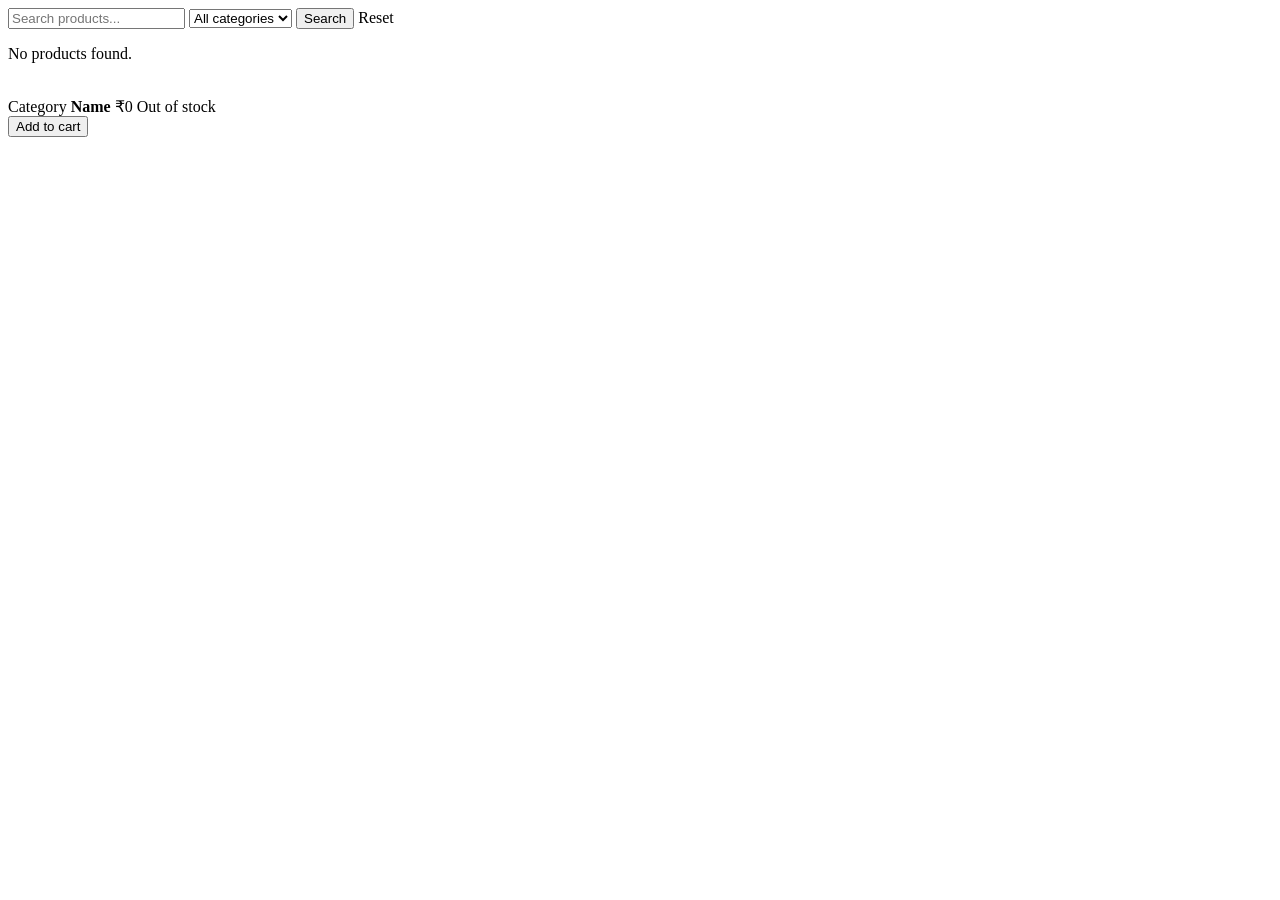
<file: src/main/resources/templates/index.html>
<!DOCTYPE html>
<html xmlns:th="http://www.thymeleaf.org">
<head th:replace="~{fragments :: head('Home')}"></head>
<body>
<nav th:replace="~{fragments :: navbar}"></nav>
<div th:replace="~{fragments :: flash}"></div>
<div class="container">
    <form class="filters" method="get" th:action="@{/}">
        <input type="text" name="q" th:value="${q}" placeholder="Search products...">
        <select name="category">
            <option value="">All categories</option>
            <option th:each="c : ${categories}" th:value="${c}" th:text="${c}" th:selected="${c == selectedCategory}"></option>
        </select>
        <button class="btn" type="submit">Search</button>
        <a class="btn secondary" th:href="@{/}">Reset</a>
    </form>
    <p class="muted" th:if="${#lists.isEmpty(products)}">No products found.</p>
    <div class="grid">
        <div class="card" th:each="p : ${products}">
            <a th:href="@{/products/{id}(id=${p.id})}"><img th:src="${p.imageUrl}" th:alt="${p.name}"></a>
            <div class="body">
                <span class="cat" th:text="${p.category}">Category</span>
                <a th:href="@{/products/{id}(id=${p.id})}"><strong th:text="${p.name}">Name</strong></a>
                <span class="price" th:text="'₹' + ${#numbers.formatDecimal(p.price,1,'COMMA',2,'POINT')}">₹0</span>
                <span class="muted" th:if="${p.stock == 0}">Out of stock</span>
                <form th:if="${p.stock > 0}" th:action="@{/cart/add}" method="post" style="margin-top:auto">
                    <input type="hidden" name="productId" th:value="${p.id}">
                    <button class="btn" type="submit">Add to cart</button>
                </form>
            </div>
        </div>
    </div>
</div>
<footer th:replace="~{fragments :: footer}"></footer>
</body>
</html>
</file>
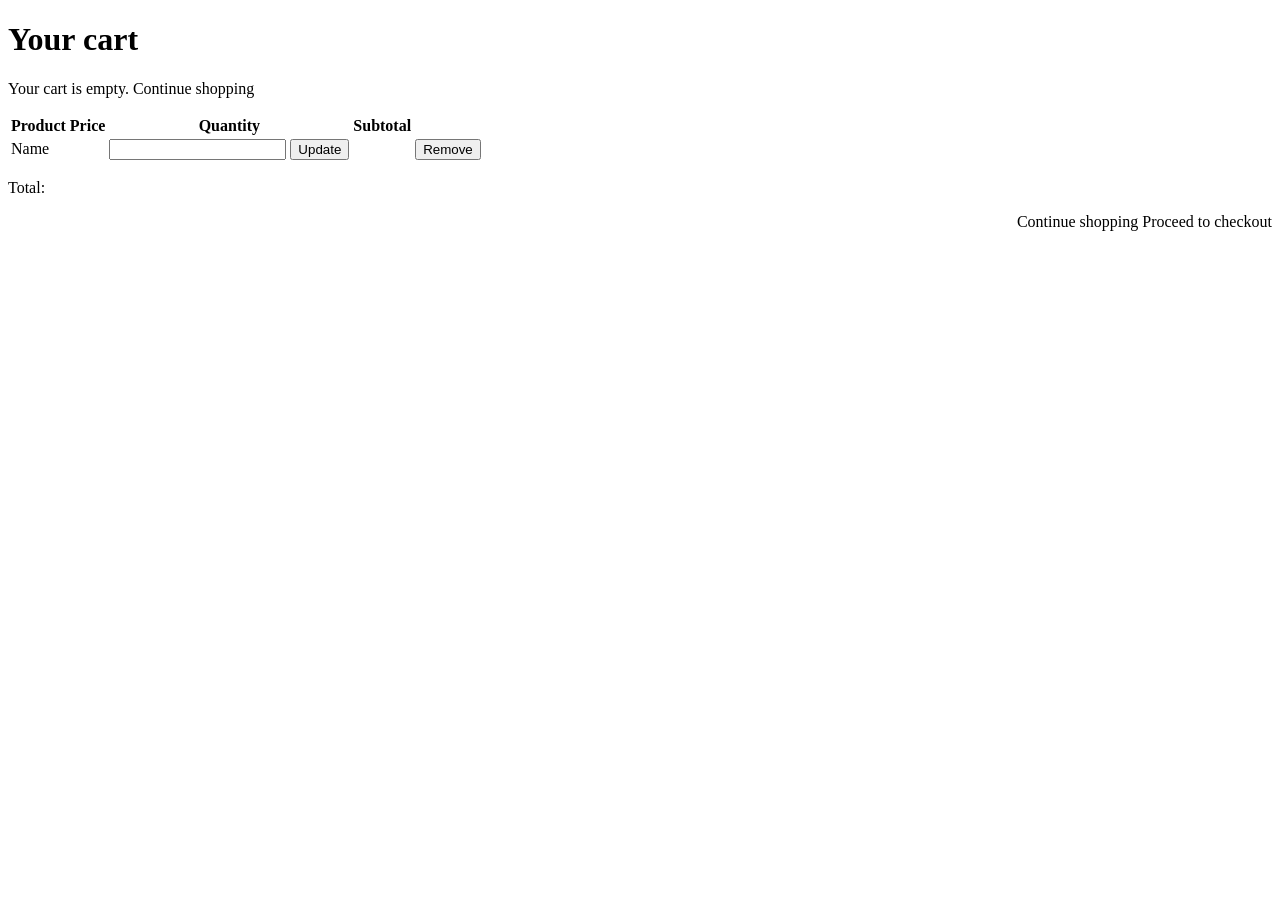
<file: src/main/resources/templates/cart.html>
<!DOCTYPE html>
<html xmlns:th="http://www.thymeleaf.org">
<head th:replace="~{fragments :: head('Cart')}"></head>
<body>
<nav th:replace="~{fragments :: navbar}"></nav>
<div th:replace="~{fragments :: flash}"></div>
<div class="container">
    <h1>Your cart</h1>
    <div class="panel" th:if="${#lists.isEmpty(items)}">
        <p>Your cart is empty. <a th:href="@{/}">Continue shopping</a></p>
    </div>
    <div th:unless="${#lists.isEmpty(items)}">
        <table>
            <thead><tr><th>Product</th><th>Price</th><th>Quantity</th><th>Subtotal</th><th></th></tr></thead>
            <tbody>
            <tr th:each="i : ${items}">
                <td><a th:href="@{/products/{id}(id=${i.product.id})}" th:text="${i.product.name}">Name</a></td>
                <td th:text="'₹' + ${#numbers.formatDecimal(i.product.price,1,'COMMA',2,'POINT')}"></td>
                <td>
                    <form th:action="@{/cart/update}" method="post">
                        <input type="hidden" name="itemId" th:value="${i.id}">
                        <input class="qty" type="number" name="quantity" th:value="${i.quantity}" min="0" th:max="${i.product.stock}">
                        <button class="btn small secondary" type="submit">Update</button>
                    </form>
                </td>
                <td th:text="'₹' + ${#numbers.formatDecimal(i.subtotal,1,'COMMA',2,'POINT')}"></td>
                <td>
                    <form th:action="@{/cart/remove}" method="post">
                        <input type="hidden" name="itemId" th:value="${i.id}">
                        <button class="btn small danger" type="submit">Remove</button>
                    </form>
                </td>
            </tr>
            </tbody>
        </table>
        <p class="total">Total: <strong th:text="'₹' + ${#numbers.formatDecimal(total,1,'COMMA',2,'POINT')}"></strong></p>
        <div style="text-align:right">
            <a class="btn secondary" th:href="@{/}">Continue shopping</a>
            <a class="btn" th:href="@{/checkout}">Proceed to checkout</a>
        </div>
    </div>
</div>
<footer th:replace="~{fragments :: footer}"></footer>
</body>
</html>
</file>
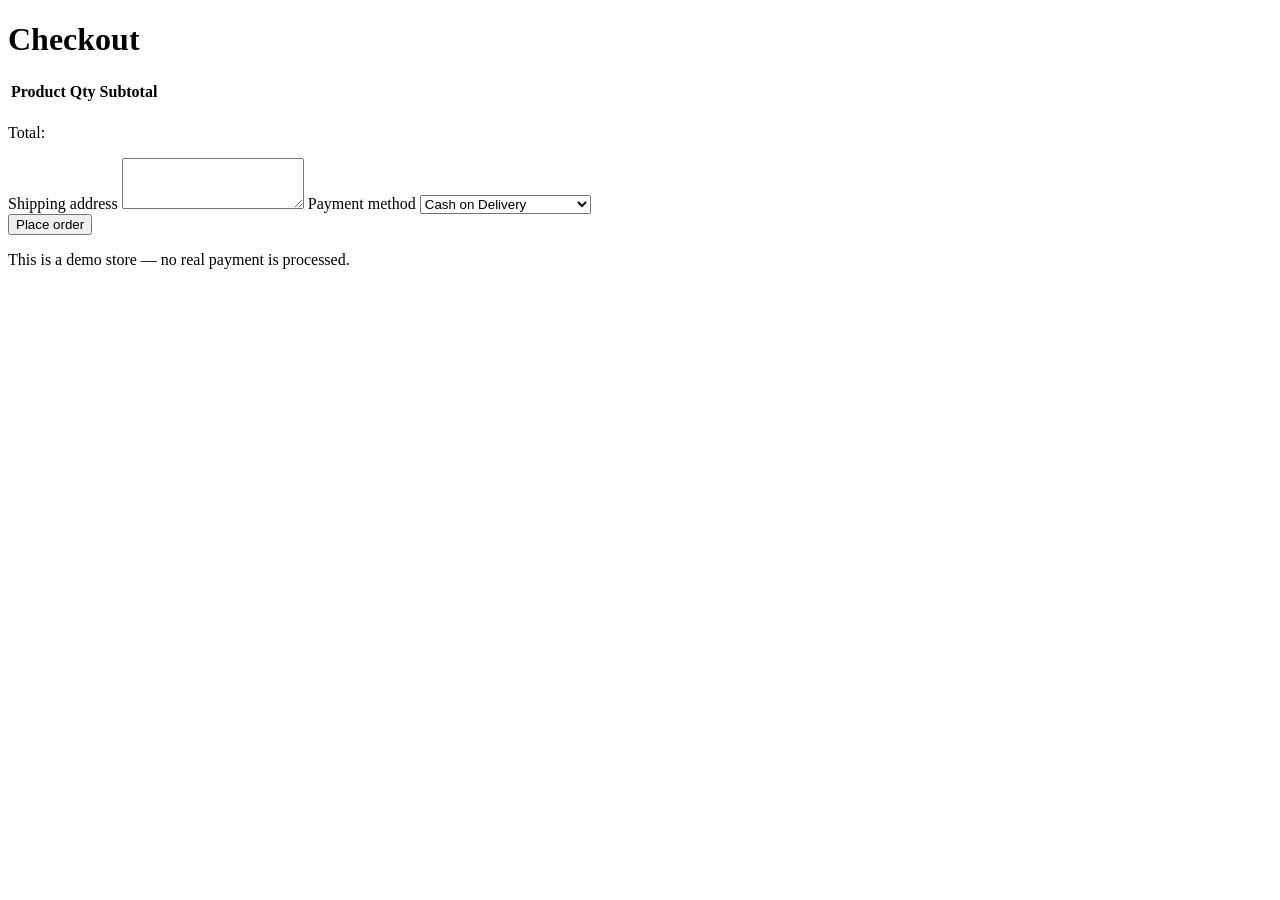
<file: src/main/resources/templates/checkout.html>
<!DOCTYPE html>
<html xmlns:th="http://www.thymeleaf.org">
<head th:replace="~{fragments :: head('Checkout')}"></head>
<body>
<nav th:replace="~{fragments :: navbar}"></nav>
<div th:replace="~{fragments :: flash}"></div>
<div class="container">
    <h1>Checkout</h1>
    <table>
        <thead><tr><th>Product</th><th>Qty</th><th>Subtotal</th></tr></thead>
        <tbody>
        <tr th:each="i : ${items}">
            <td th:text="${i.product.name}"></td>
            <td th:text="${i.quantity}"></td>
            <td th:text="'₹' + ${#numbers.formatDecimal(i.subtotal,1,'COMMA',2,'POINT')}"></td>
        </tr>
        </tbody>
    </table>
    <p class="total">Total: <strong th:text="'₹' + ${#numbers.formatDecimal(total,1,'COMMA',2,'POINT')}"></strong></p>
    <div class="panel form" style="max-width:600px">
        <form th:action="@{/checkout}" method="post">
            <label for="address">Shipping address</label>
            <textarea id="address" name="address" rows="3" required></textarea>
            <label for="pm">Payment method</label>
            <select id="pm" name="paymentMethod">
                <option>Cash on Delivery</option>
                <option>UPI (demo)</option>
                <option>Credit/Debit Card (demo)</option>
            </select>
            <button class="btn" type="submit">Place order</button>
        </form>
        <p class="muted">This is a demo store — no real payment is processed.</p>
    </div>
</div>
<footer th:replace="~{fragments :: footer}"></footer>
</body>
</html>
</file>
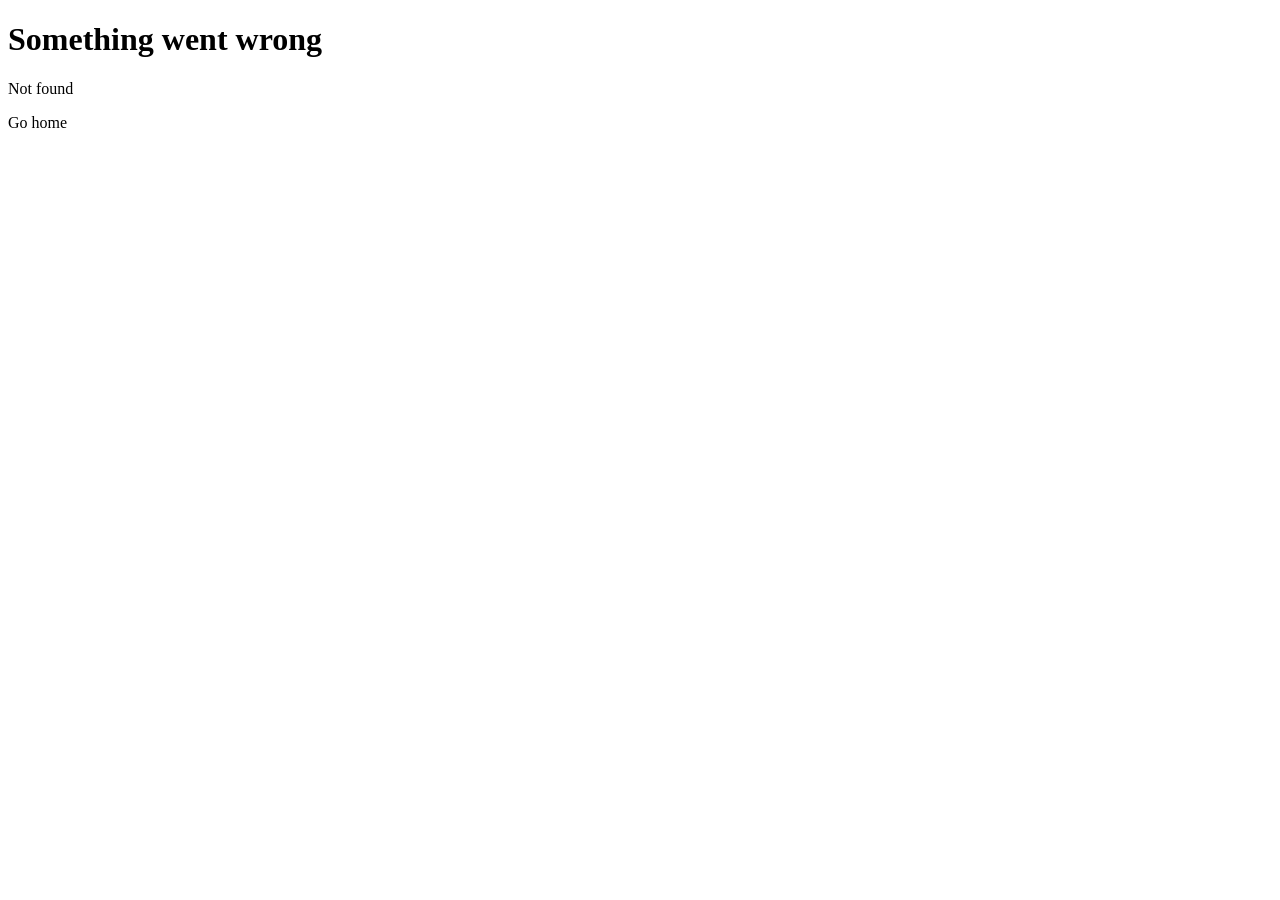
<file: src/main/resources/templates/error-page.html>
<!DOCTYPE html>
<html xmlns:th="http://www.thymeleaf.org">
<head th:replace="~{fragments :: head('Not found')}"></head>
<body>
<nav th:replace="~{fragments :: navbar}"></nav>
<div class="container">
    <div class="panel">
        <h1>Something went wrong</h1>
        <p th:text="${message}">Not found</p>
        <a class="btn" th:href="@{/}">Go home</a>
    </div>
</div>
<footer th:replace="~{fragments :: footer}"></footer>
</body>
</html>
</file>
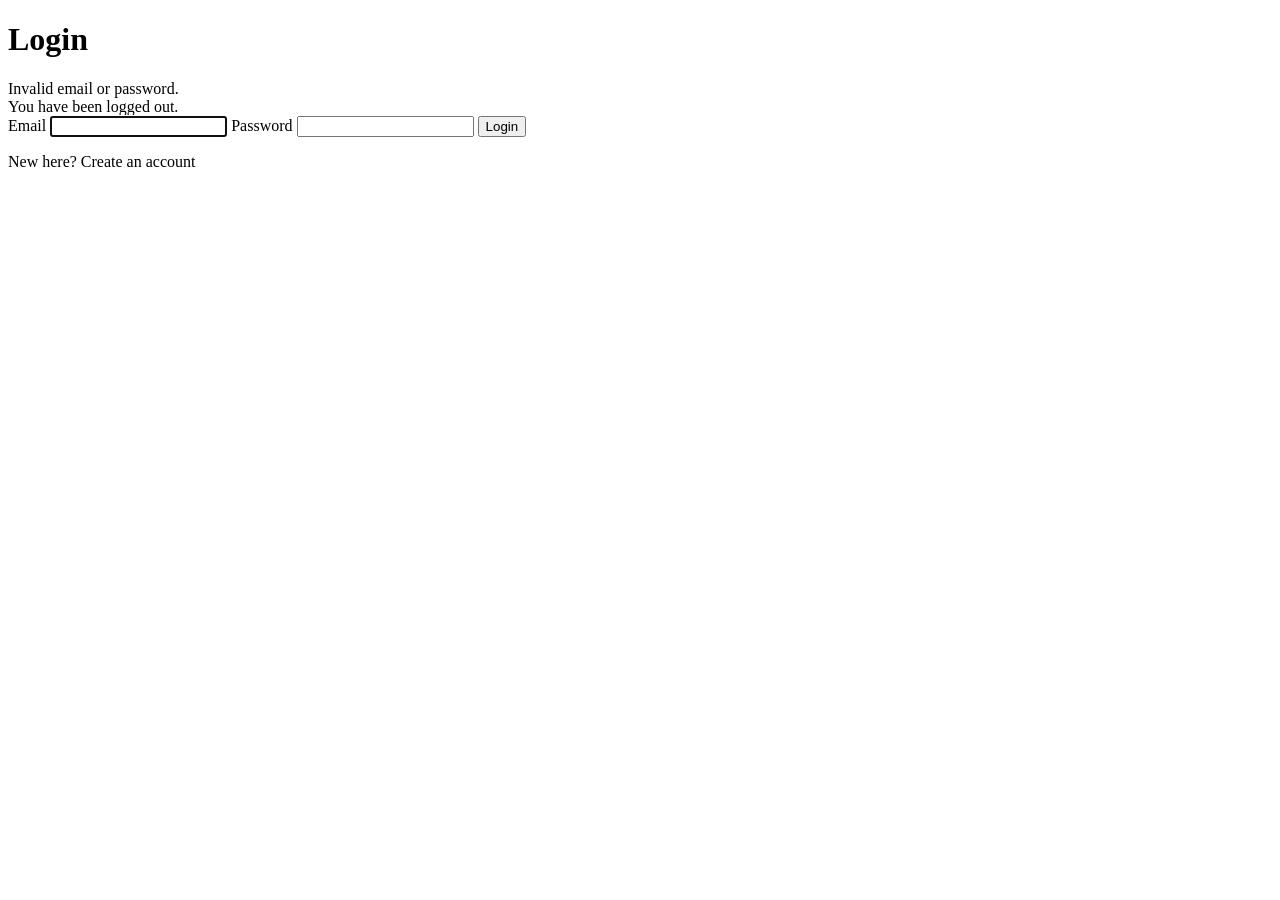
<file: src/main/resources/templates/login.html>
<!DOCTYPE html>
<html xmlns:th="http://www.thymeleaf.org">
<head th:replace="~{fragments :: head('Login')}"></head>
<body>
<nav th:replace="~{fragments :: navbar}"></nav>
<div class="container">
    <div class="panel form">
        <h1>Login</h1>
        <div class="alert err" th:if="${param.error}">Invalid email or password.</div>
        <div class="alert ok" th:if="${param.logout}">You have been logged out.</div>
        <div class="alert ok" th:if="${message}" th:text="${message}"></div>
        <form th:action="@{/login}" method="post">
            <label for="username">Email</label>
            <input id="username" type="email" name="username" required autofocus>
            <label for="password">Password</label>
            <input id="password" type="password" name="password" required>
            <button class="btn" type="submit">Login</button>
        </form>
        <p>New here? <a th:href="@{/register}">Create an account</a></p>
    </div>
</div>
<footer th:replace="~{fragments :: footer}"></footer>
</body>
</html>
</file>
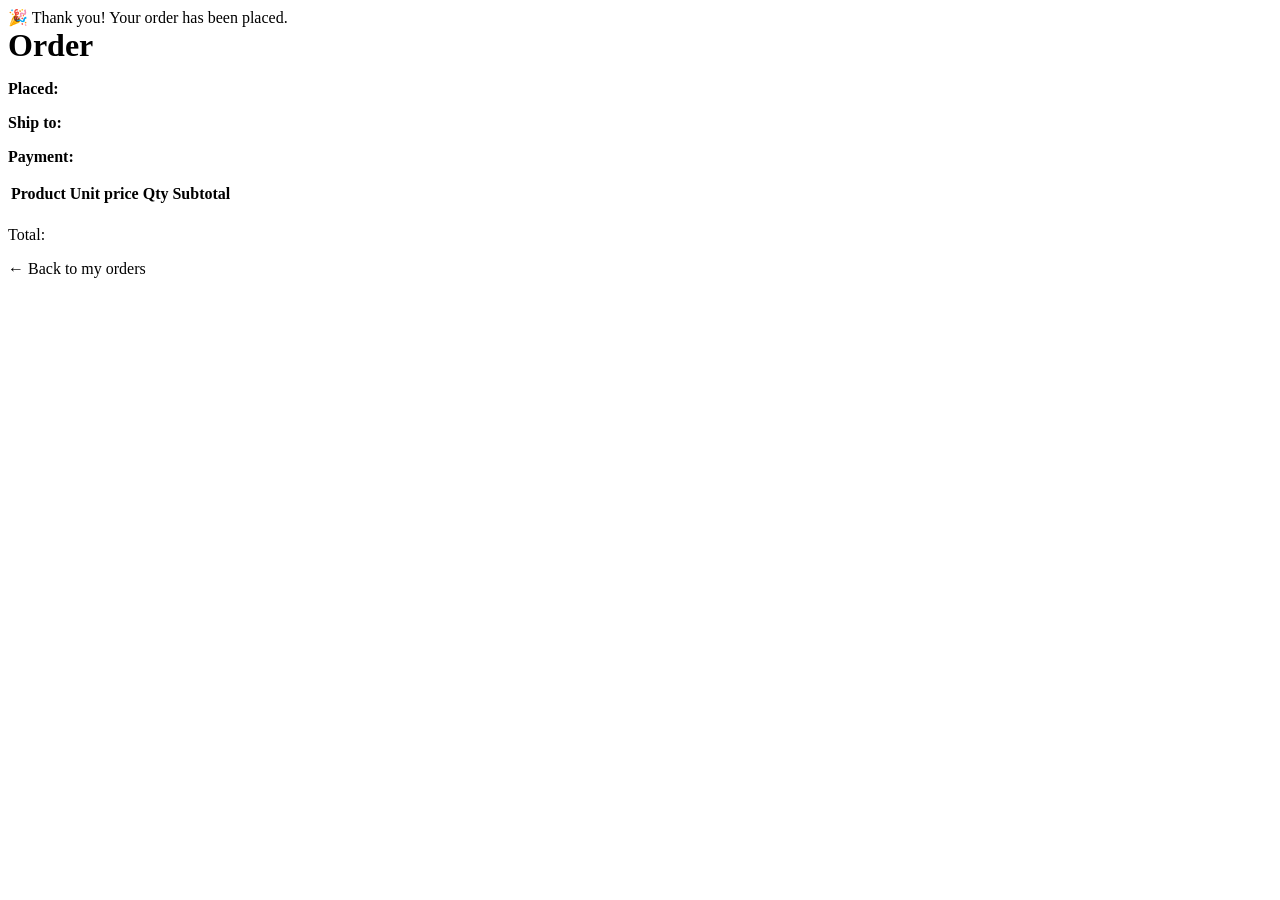
<file: src/main/resources/templates/order-detail.html>
<!DOCTYPE html>
<html xmlns:th="http://www.thymeleaf.org">
<head th:replace="~{fragments :: head('Order')}"></head>
<body>
<nav th:replace="~{fragments :: navbar}"></nav>
<div class="container">
    <div class="alert ok" th:if="${param.placed}">🎉 Thank you! Your order has been placed.</div>
    <div class="row">
        <h1 style="margin:0" th:text="'Order #' + ${order.id}">Order</h1>
        <span class="status" th:classappend="${order.status}" th:text="${order.status}"></span>
    </div>
    <div class="panel" style="margin-bottom:16px">
        <p><strong>Placed:</strong> <span th:text="${#temporals.format(order.createdAt,'dd MMM yyyy HH:mm')}"></span></p>
        <p><strong>Ship to:</strong> <span th:text="${order.shippingAddress}"></span></p>
        <p><strong>Payment:</strong> <span th:text="${order.paymentMethod}"></span></p>
    </div>
    <table>
        <thead><tr><th>Product</th><th>Unit price</th><th>Qty</th><th>Subtotal</th></tr></thead>
        <tbody>
        <tr th:each="i : ${order.items}">
            <td th:text="${i.productName}"></td>
            <td th:text="'₹' + ${#numbers.formatDecimal(i.unitPrice,1,'COMMA',2,'POINT')}"></td>
            <td th:text="${i.quantity}"></td>
            <td th:text="'₹' + ${#numbers.formatDecimal(i.subtotal,1,'COMMA',2,'POINT')}"></td>
        </tr>
        </tbody>
    </table>
    <p class="total">Total: <strong th:text="'₹' + ${#numbers.formatDecimal(order.total,1,'COMMA',2,'POINT')}"></strong></p>
    <a th:href="@{/orders}">← Back to my orders</a>
</div>
<footer th:replace="~{fragments :: footer}"></footer>
</body>
</html>
</file>
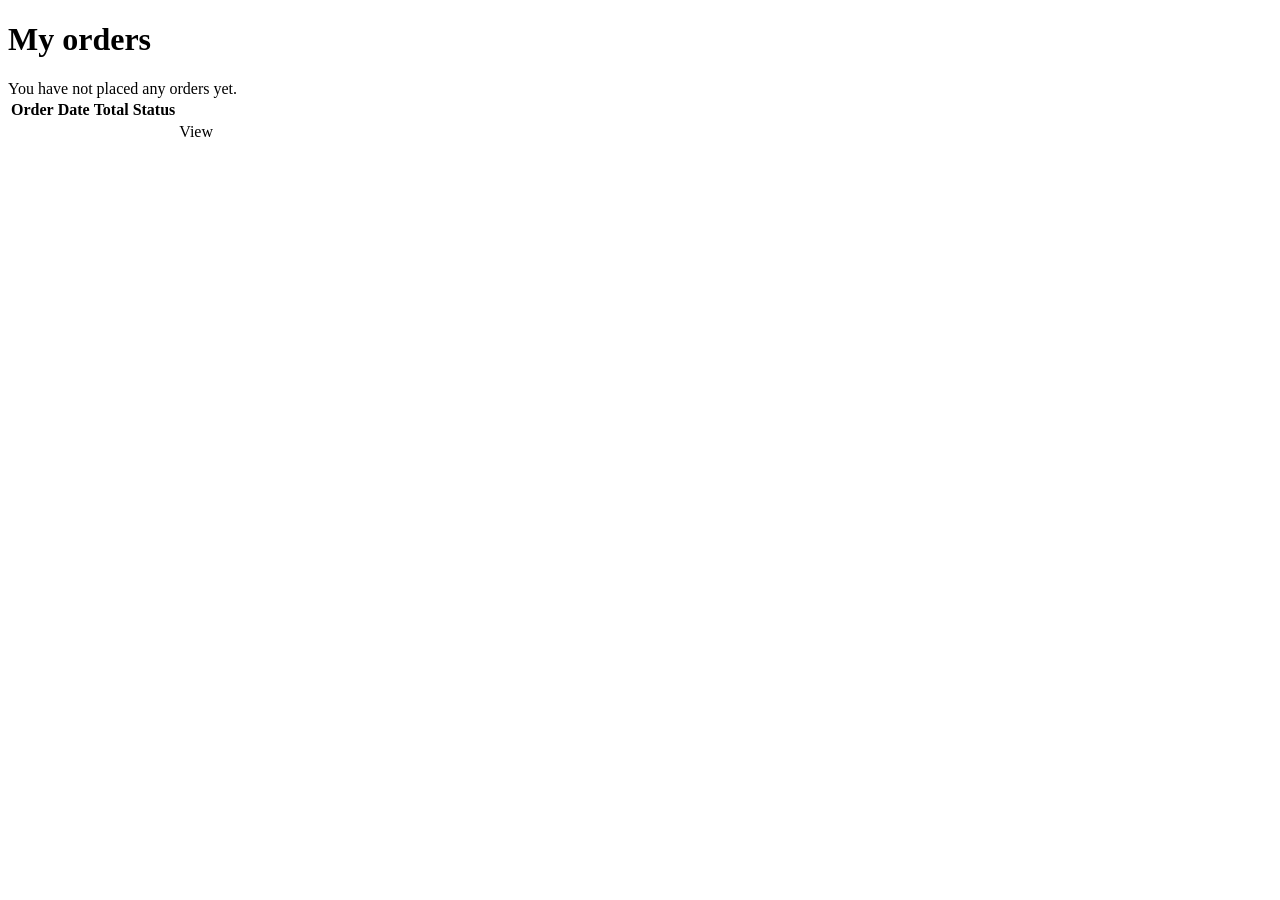
<file: src/main/resources/templates/orders.html>
<!DOCTYPE html>
<html xmlns:th="http://www.thymeleaf.org">
<head th:replace="~{fragments :: head('My Orders')}"></head>
<body>
<nav th:replace="~{fragments :: navbar}"></nav>
<div th:replace="~{fragments :: flash}"></div>
<div class="container">
    <h1>My orders</h1>
    <div class="panel" th:if="${#lists.isEmpty(orders)}">You have not placed any orders yet.</div>
    <table th:unless="${#lists.isEmpty(orders)}">
        <thead><tr><th>Order</th><th>Date</th><th>Total</th><th>Status</th><th></th></tr></thead>
        <tbody>
        <tr th:each="o : ${orders}">
            <td th:text="'#' + ${o.id}"></td>
            <td th:text="${#temporals.format(o.createdAt,'dd MMM yyyy HH:mm')}"></td>
            <td th:text="'₹' + ${#numbers.formatDecimal(o.total,1,'COMMA',2,'POINT')}"></td>
            <td><span class="status" th:classappend="${o.status}" th:text="${o.status}"></span></td>
            <td><a th:href="@{/orders/{id}(id=${o.id})}">View</a></td>
        </tr>
        </tbody>
    </table>
</div>
<footer th:replace="~{fragments :: footer}"></footer>
</body>
</html>
</file>
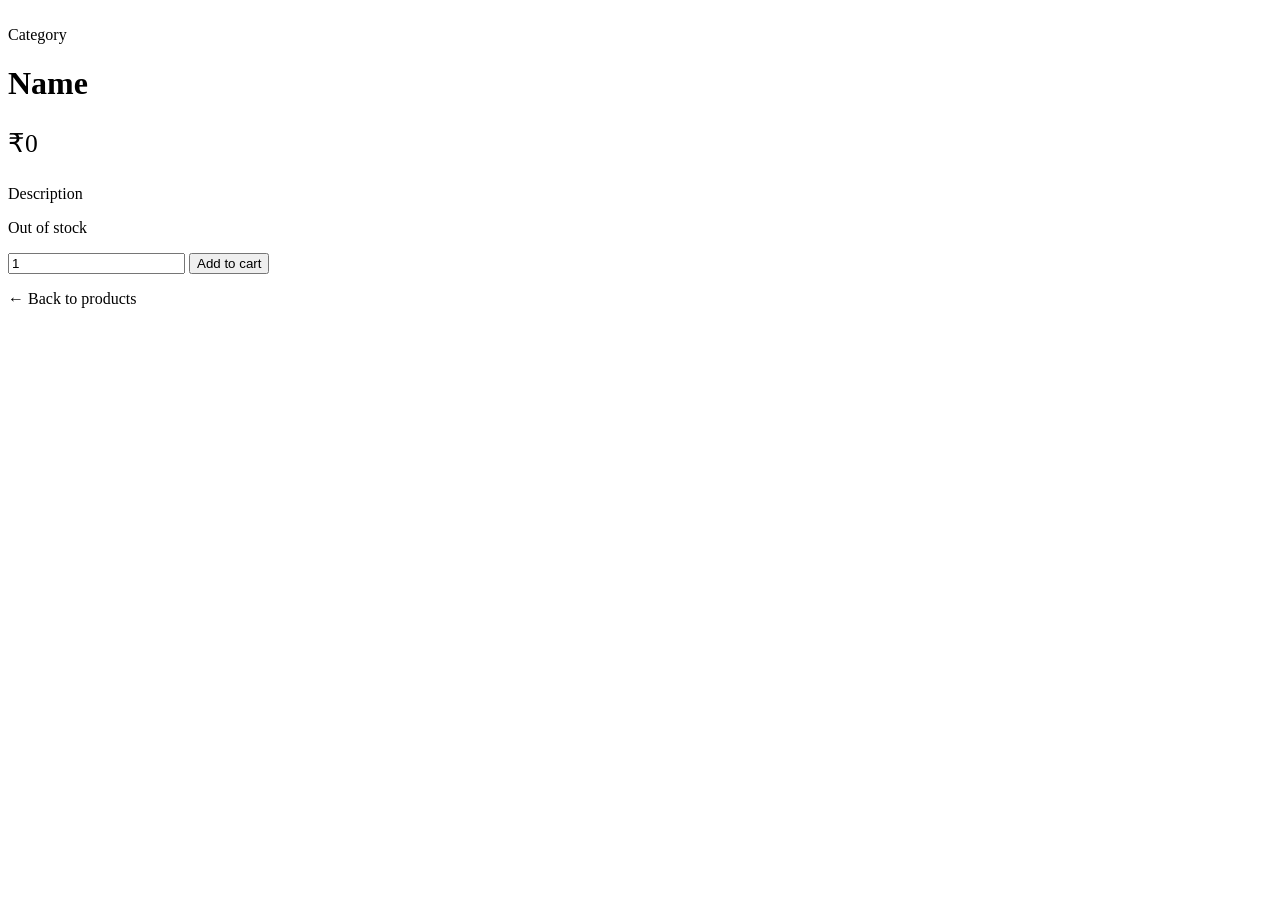
<file: src/main/resources/templates/product.html>
<!DOCTYPE html>
<html xmlns:th="http://www.thymeleaf.org">
<head th:replace="~{fragments :: head(${product.name})}"></head>
<body>
<nav th:replace="~{fragments :: navbar}"></nav>
<div th:replace="~{fragments :: flash}"></div>
<div class="container">
    <div class="panel detail">
        <img th:src="${product.imageUrl}" th:alt="${product.name}">
        <div>
            <span class="muted" th:text="${product.category}">Category</span>
            <h1 th:text="${product.name}">Name</h1>
            <p class="price" style="font-size:1.6rem" th:text="'₹' + ${#numbers.formatDecimal(product.price,1,'COMMA',2,'POINT')}">₹0</p>
            <p th:text="${product.description}">Description</p>
            <p th:if="${product.stock > 0}" class="muted" th:text="${product.stock} + ' in stock'"></p>
            <p th:if="${product.stock == 0}" style="color:var(--danger)">Out of stock</p>
            <form th:if="${product.stock > 0}" th:action="@{/cart/add}" method="post">
                <input type="hidden" name="productId" th:value="${product.id}">
                <input class="qty" type="number" name="quantity" value="1" min="1" th:max="${product.stock}">
                <button class="btn" type="submit">Add to cart</button>
            </form>
            <p><a th:href="@{/}">← Back to products</a></p>
        </div>
    </div>
</div>
<footer th:replace="~{fragments :: footer}"></footer>
</body>
</html>
</file>
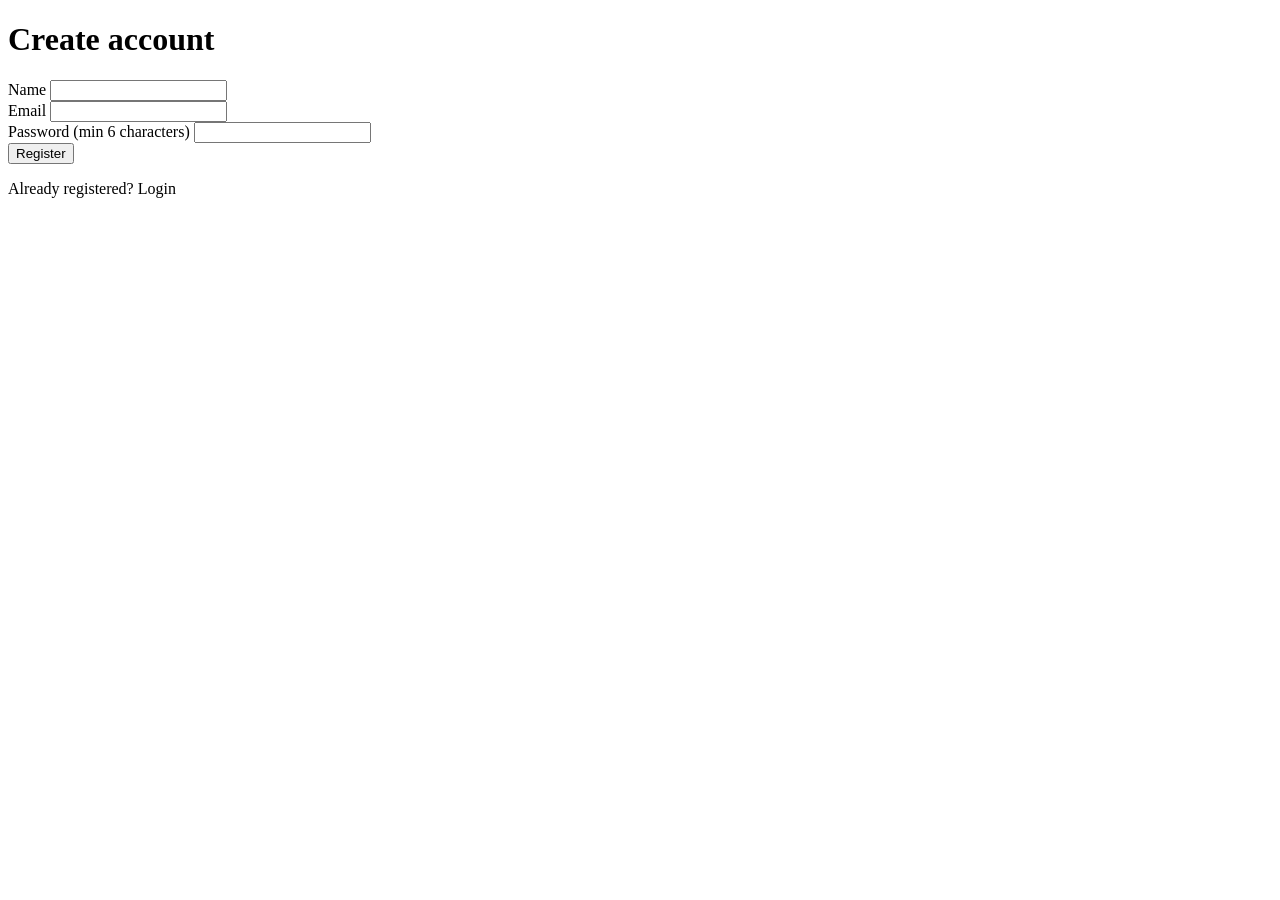
<file: src/main/resources/templates/register.html>
<!DOCTYPE html>
<html xmlns:th="http://www.thymeleaf.org">
<head th:replace="~{fragments :: head('Register')}"></head>
<body>
<nav th:replace="~{fragments :: navbar}"></nav>
<div class="container">
    <div class="panel form">
        <h1>Create account</h1>
        <form th:action="@{/register}" th:object="${user}" method="post">
            <label for="name">Name</label>
            <input id="name" type="text" th:field="*{name}">
            <div class="field-err" th:if="${#fields.hasErrors('name')}" th:errors="*{name}"></div>
            <label for="email">Email</label>
            <input id="email" type="email" th:field="*{email}">
            <div class="field-err" th:if="${#fields.hasErrors('email')}" th:errors="*{email}"></div>
            <label for="password">Password (min 6 characters)</label>
            <input id="password" type="password" th:field="*{password}">
            <div class="field-err" th:if="${#fields.hasErrors('password')}" th:errors="*{password}"></div>
            <button class="btn" type="submit">Register</button>
        </form>
        <p>Already registered? <a th:href="@{/login}">Login</a></p>
    </div>
</div>
<footer th:replace="~{fragments :: footer}"></footer>
</body>
</html>
</file>
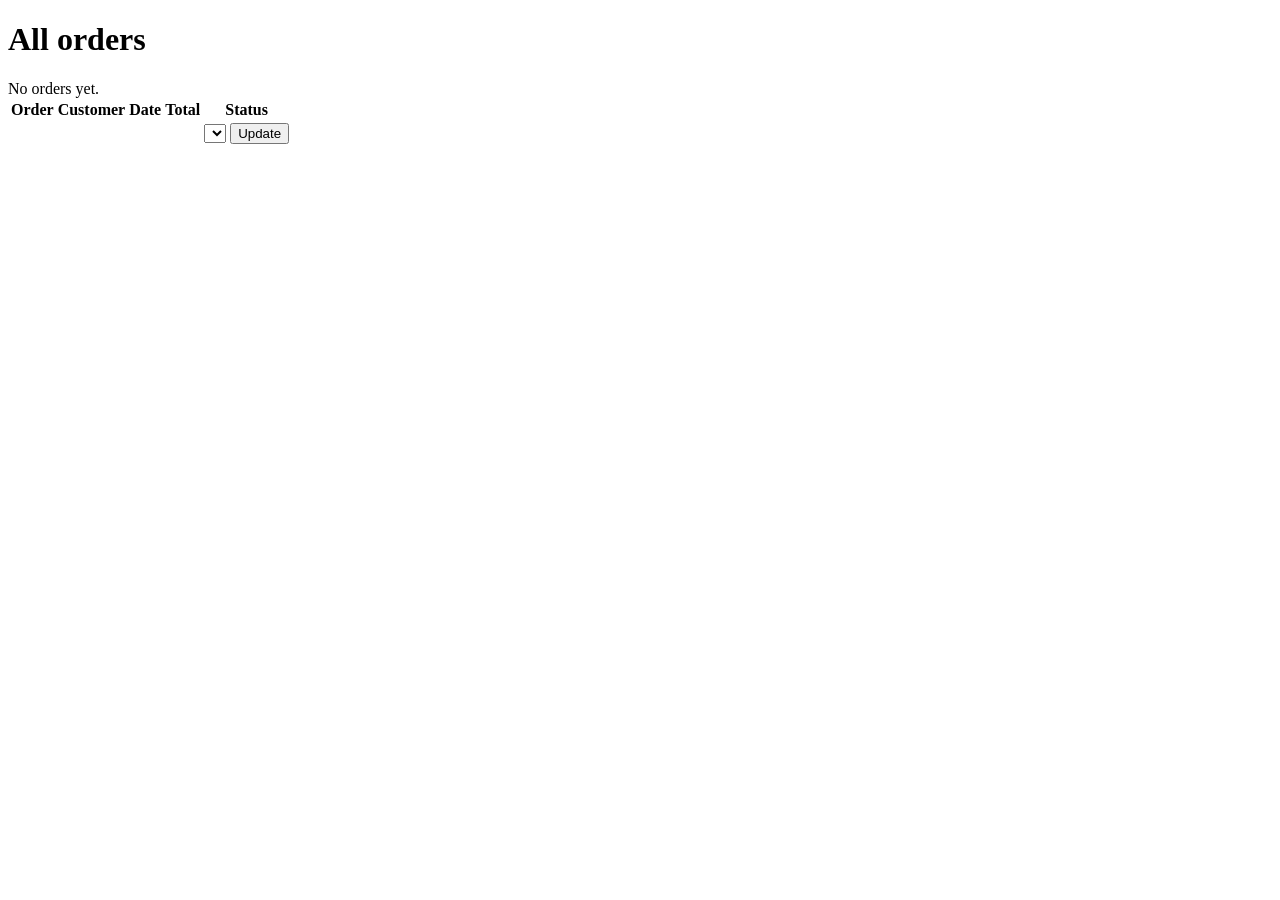
<file: src/main/resources/templates/admin/orders.html>
<!DOCTYPE html>
<html xmlns:th="http://www.thymeleaf.org">
<head th:replace="~{fragments :: head('Manage Orders')}"></head>
<body>
<nav th:replace="~{fragments :: navbar}"></nav>
<div th:replace="~{fragments :: flash}"></div>
<div class="container">
    <h1>All orders</h1>
    <div class="panel" th:if="${#lists.isEmpty(orders)}">No orders yet.</div>
    <table th:unless="${#lists.isEmpty(orders)}">
        <thead><tr><th>Order</th><th>Customer</th><th>Date</th><th>Total</th><th>Status</th></tr></thead>
        <tbody>
        <tr th:each="o : ${orders}">
            <td><a th:href="@{/orders/{id}(id=${o.id})}" th:text="'#' + ${o.id}"></a></td>
            <td th:text="${o.user.email}"></td>
            <td th:text="${#temporals.format(o.createdAt,'dd MMM yyyy HH:mm')}"></td>
            <td th:text="'₹' + ${#numbers.formatDecimal(o.total,1,'COMMA',2,'POINT')}"></td>
            <td>
                <form th:action="@{/admin/orders/{id}/status(id=${o.id})}" method="post">
                    <select name="status">
                        <option th:each="s : ${statuses}" th:value="${s}" th:text="${s}" th:selected="${s == o.status}"></option>
                    </select>
                    <button class="btn small" type="submit">Update</button>
                </form>
            </td>
        </tr>
        </tbody>
    </table>
</div>
<footer th:replace="~{fragments :: footer}"></footer>
</body>
</html>
</file>
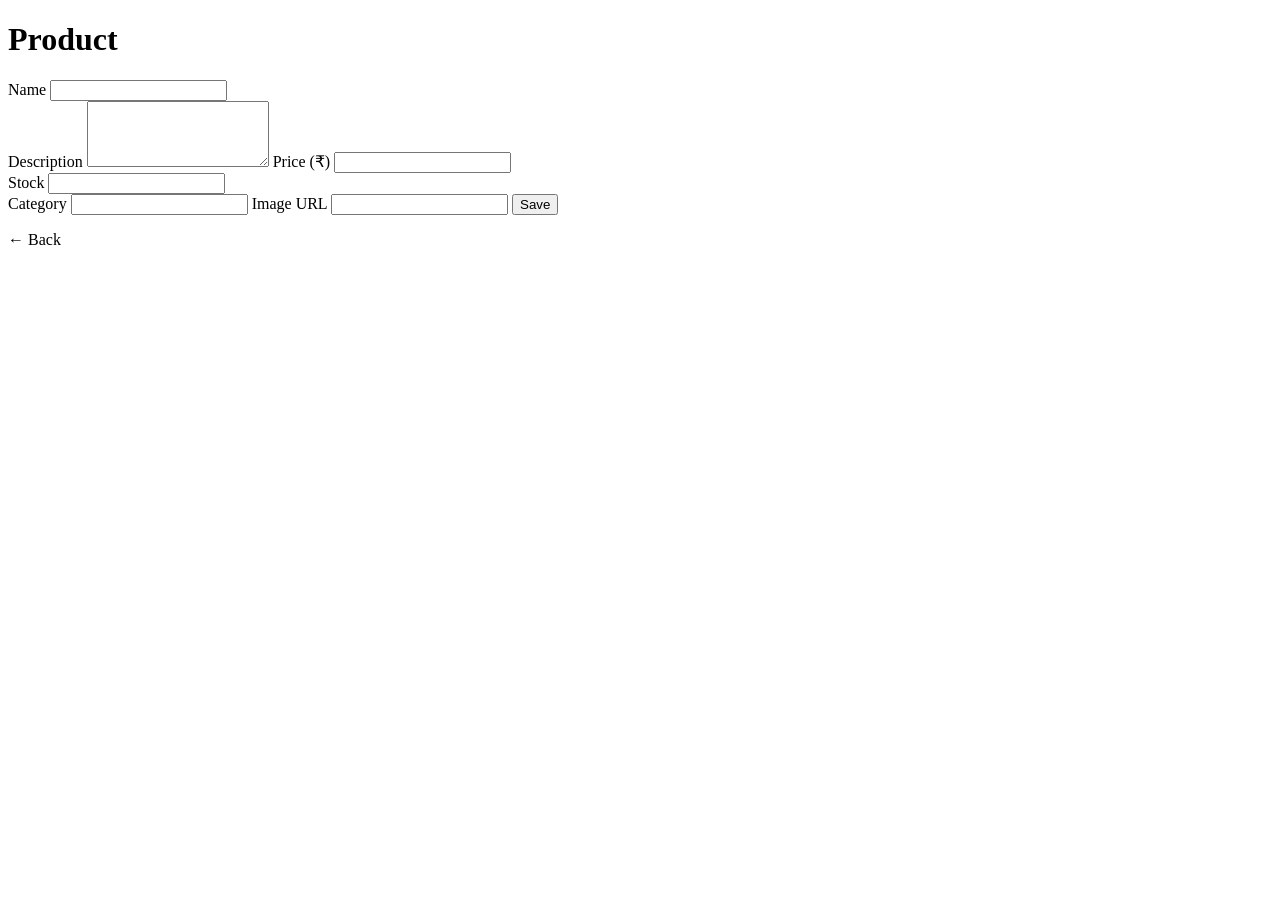
<file: src/main/resources/templates/admin/product-form.html>
<!DOCTYPE html>
<html xmlns:th="http://www.thymeleaf.org">
<head th:replace="~{fragments :: head('Product')}"></head>
<body>
<nav th:replace="~{fragments :: navbar}"></nav>
<div class="container">
    <div class="panel form">
        <h1 th:text="${product.id == null} ? 'Add product' : 'Edit product'">Product</h1>
        <form th:action="@{/admin/products}" th:object="${product}" method="post">
            <input type="hidden" th:field="*{id}">
            <label>Name</label>
            <input type="text" th:field="*{name}">
            <div class="field-err" th:if="${#fields.hasErrors('name')}" th:errors="*{name}"></div>
            <label>Description</label>
            <textarea rows="4" th:field="*{description}"></textarea>
            <label>Price (₹)</label>
            <input type="number" step="0.01" th:field="*{price}">
            <div class="field-err" th:if="${#fields.hasErrors('price')}" th:errors="*{price}"></div>
            <label>Stock</label>
            <input type="number" th:field="*{stock}">
            <div class="field-err" th:if="${#fields.hasErrors('stock')}" th:errors="*{stock}"></div>
            <label>Category</label>
            <input type="text" th:field="*{category}">
            <label>Image URL</label>
            <input type="text" th:field="*{imageUrl}">
            <button class="btn" type="submit">Save</button>
        </form>
        <p><a th:href="@{/admin/products}">← Back</a></p>
    </div>
</div>
<footer th:replace="~{fragments :: footer}"></footer>
</body>
</html>
</file>
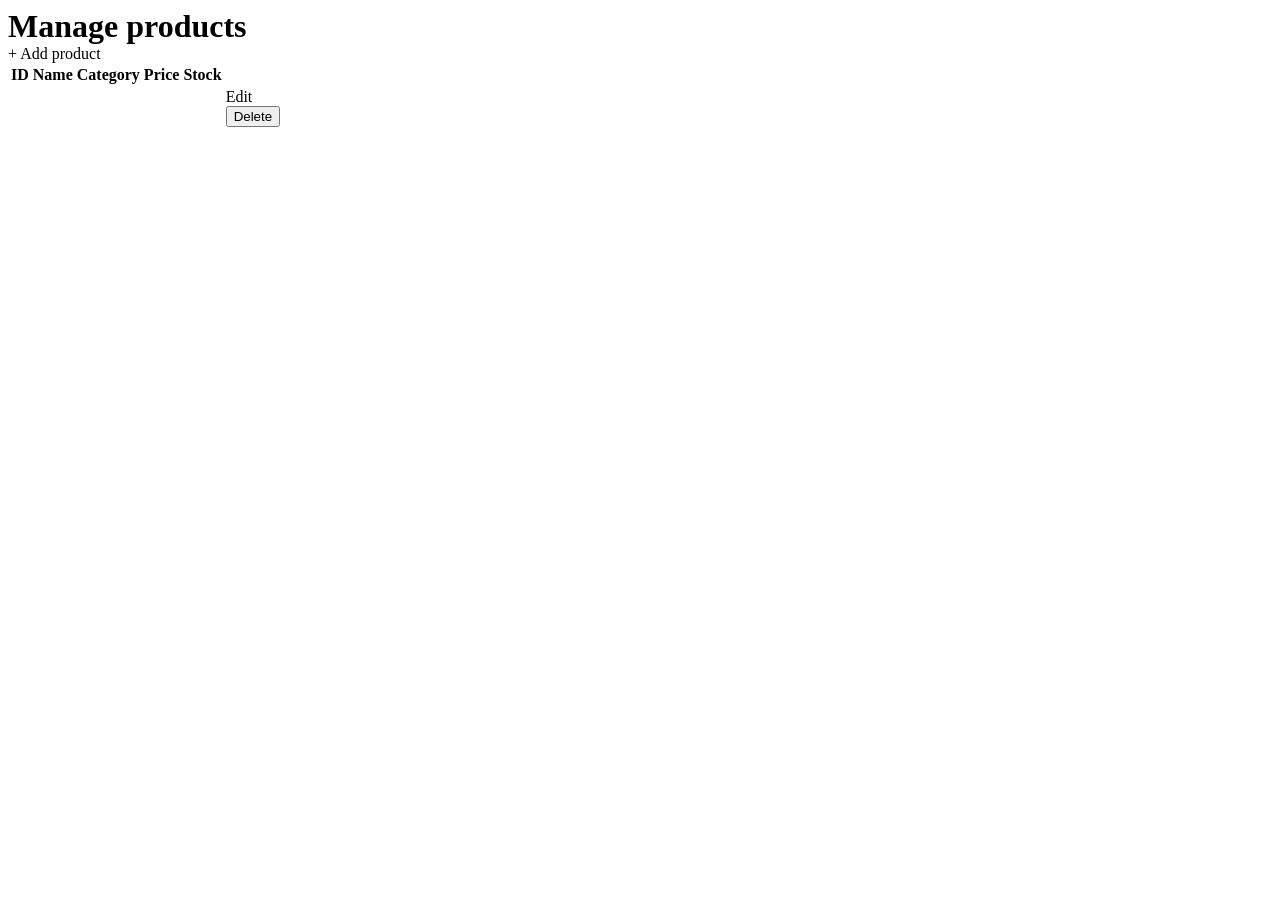
<file: src/main/resources/templates/admin/products.html>
<!DOCTYPE html>
<html xmlns:th="http://www.thymeleaf.org">
<head th:replace="~{fragments :: head('Manage Products')}"></head>
<body>
<nav th:replace="~{fragments :: navbar}"></nav>
<div th:replace="~{fragments :: flash}"></div>
<div class="container">
    <div class="row">
        <h1 style="margin:0">Manage products</h1>
        <a class="btn" th:href="@{/admin/products/new}">+ Add product</a>
    </div>
    <table>
        <thead><tr><th>ID</th><th>Name</th><th>Category</th><th>Price</th><th>Stock</th><th></th></tr></thead>
        <tbody>
        <tr th:each="p : ${products}">
            <td th:text="${p.id}"></td>
            <td th:text="${p.name}"></td>
            <td th:text="${p.category}"></td>
            <td th:text="'₹' + ${#numbers.formatDecimal(p.price,1,'COMMA',2,'POINT')}"></td>
            <td th:text="${p.stock}"></td>
            <td>
                <a class="btn small secondary" th:href="@{/admin/products/{id}/edit(id=${p.id})}">Edit</a>
                <form th:action="@{/admin/products/{id}/delete(id=${p.id})}" method="post"
                      onsubmit="return confirm('Delete this product?')">
                    <button class="btn small danger" type="submit">Delete</button>
                </form>
            </td>
        </tr>
        </tbody>
    </table>
</div>
<footer th:replace="~{fragments :: footer}"></footer>
</body>
</html>
</file>
